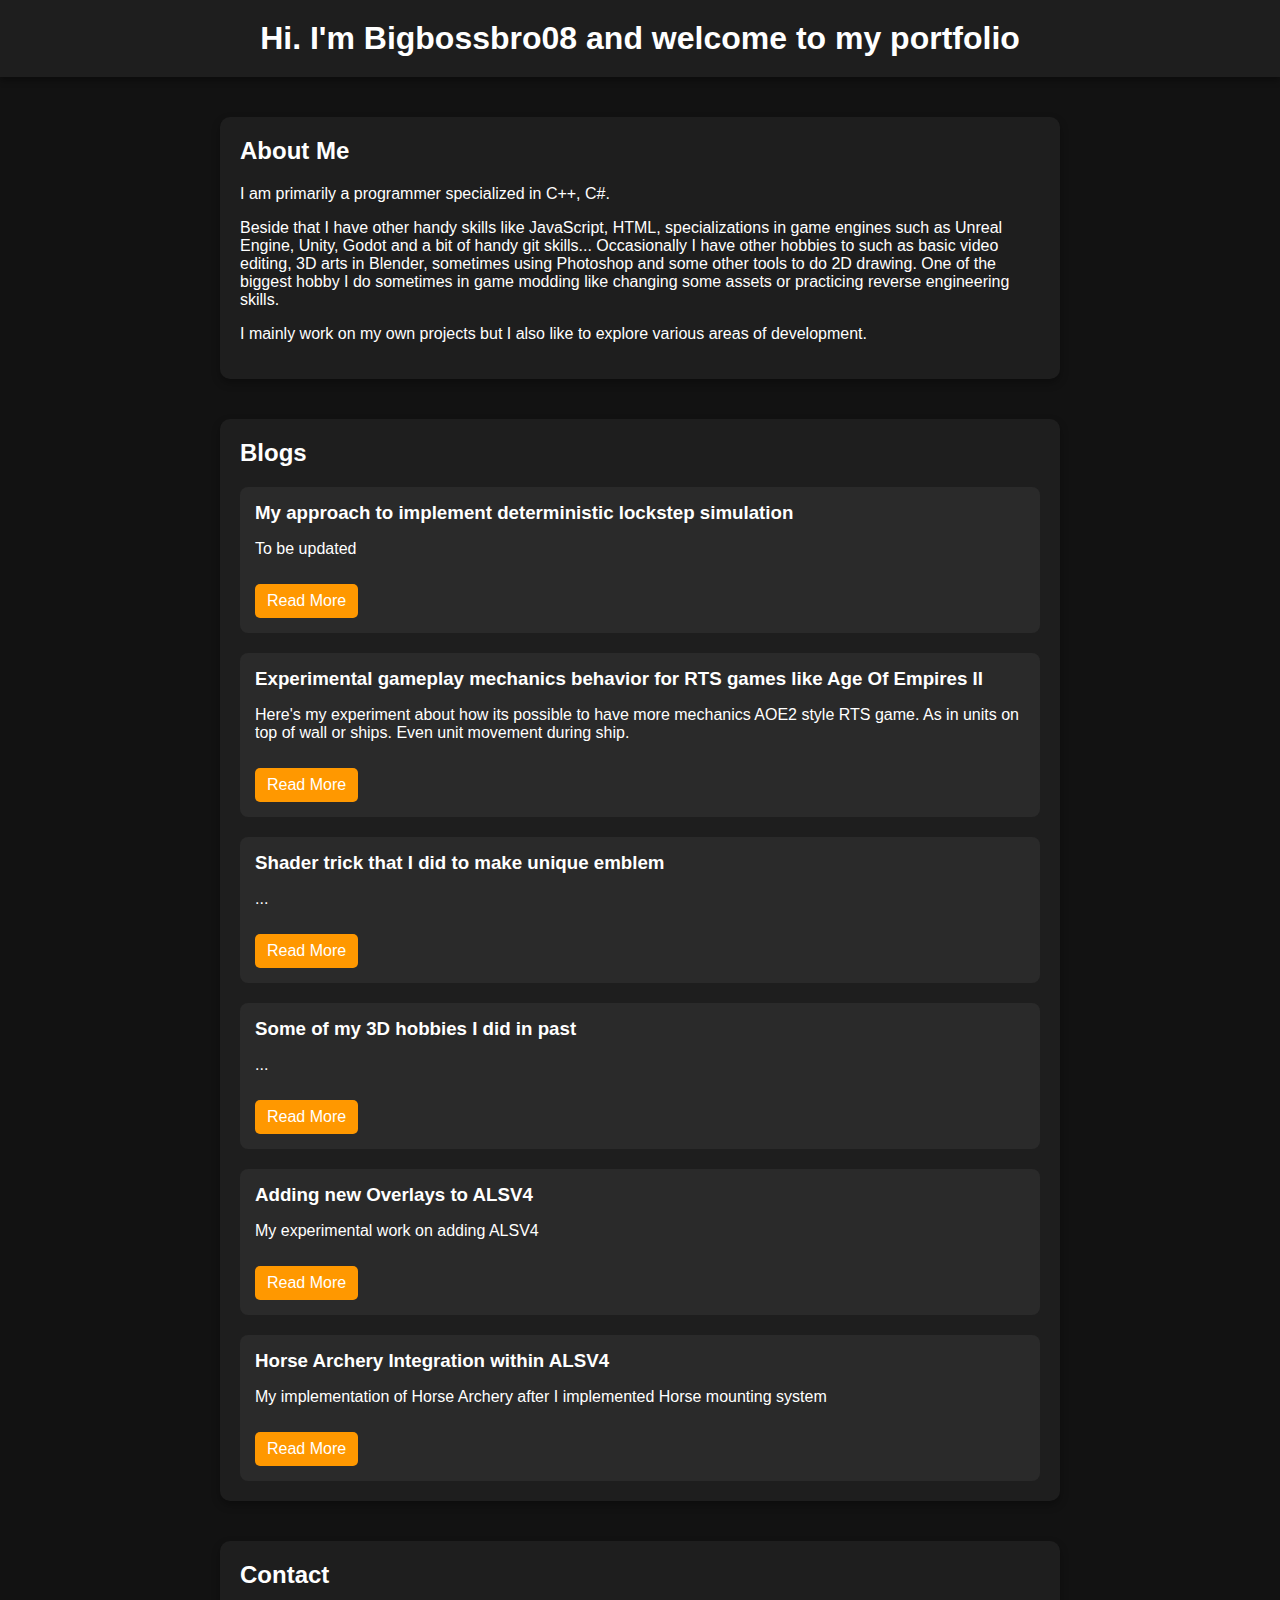
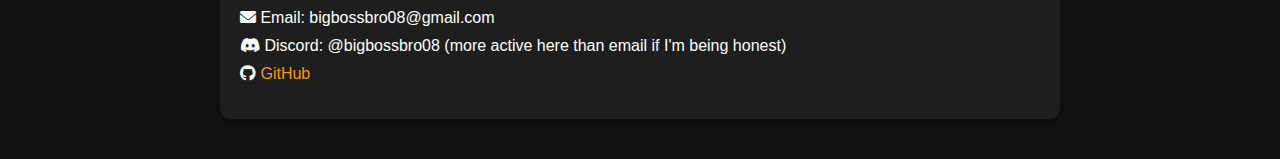
<file: index.html>
<!DOCTYPE html>
<html lang="en">
<head>
  <meta charset="UTF-8" />
  <meta name="viewport" content="width=device-width, initial-scale=1.0" />
  <meta name="description" content="Bigbossbro08 - Programmer, Game Developer, 3D Artist, and Animator." />
  <title>Bigbossbro08's Portfolio</title>
  <link rel="stylesheet" href="styles.css" />
  <link rel="stylesheet" href="https://cdnjs.cloudflare.com/ajax/libs/font-awesome/6.0.0/css/all.min.css" />
</head>
<body>
  <header>
    <h1>Hi. I'm Bigbossbro08 and welcome to my portfolio</h1>
  </header>

  <section id="about">
    <h2>About Me</h2>
    <p>
      I am primarily a programmer specialized in C++, C#. 
    </p>
    <p>
      Beside that I have other handy skills like JavaScript, HTML, specializations in game engines such as Unreal Engine, Unity, Godot and a bit of handy git skills...
      Occasionally I have other hobbies to such as basic video editing, 3D arts in Blender, sometimes using Photoshop and some other tools to do 2D drawing.
      One of the biggest hobby I do sometimes in game modding like changing some assets or practicing reverse engineering skills.
    </p>
    <p> I mainly work on my own projects but I also like to explore various areas of development. 
    </p>
  </section>

  <section id="projects">
    <h2>Blogs</h2>
    <div id="project-list">
      <!-- Projects will be loaded dynamically from JSON -->
    </div>
  </section>

  <section id="contact">
    <h2>Contact</h2>
    <ul>
      <li><i class="fa-solid fa-envelope"></i> Email: bigbossbro08@gmail.com</li>
      <li><i class="fa-brands fa-discord"></i> Discord: @bigbossbro08 (more active here than email if I'm being honest)</li>
      <li><i class="fa-brands fa-github"></i> <a href="https://github.com/bigbossbro08">GitHub</a></li>
    </ul>
  </section>

  <script src="index.js"></script>
</body>
</html>
</file>
<file: styles.css>
/* Global Styles */
body {
    font-family: Arial, sans-serif;
    background-color: #121212;
    color: #ffffff;
    margin: 0;
    padding: 0;
}

/* Header */
header {
    background: #1e1e1e;
    padding: 20px;
    text-align: center;
    box-shadow: 0 4px 6px rgba(0, 0, 0, 0.3);
}

header h1 {
    margin: 0;
}

/* Back Button */
.back-button {
    display: inline-block;
    margin: 15px 0;
    padding: 10px 15px;
    background: #ff9800;
    color: #ffffff;
    text-decoration: none;
    border-radius: 5px;
    transition: background 0.3s ease;
}

.back-button:hover {
    background: #e68900;
}

/* Sections */
section {
    max-width: 800px;
    margin: 40px auto;
    padding: 20px;
    background: #1e1e1e;
    border-radius: 10px;
    box-shadow: 0 4px 8px rgba(0, 0, 0, 0.3);
}

section h2 {
    margin-top: 0;
}

/* Project List and Cards */
#project-list {
    display: flex;
    flex-direction: column;
    gap: 20px;
}

.project {
    background: #2a2a2a;
    padding: 15px;
    border-radius: 8px;
    transition: transform 0.2s ease-in-out, box-shadow 0.2s ease-in-out;
}

.project:hover {
    transform: translateY(-5px);
    box-shadow: 0 6px 12px rgba(255, 255, 255, 0.1);
}

.project h3 {
    margin: 0 0 10px;
}

.read-more {
    display: inline-block;
    margin-top: 10px;
    padding: 8px 12px;
    background: #ff9800;
    color: #ffffff;
    text-decoration: none;
    border-radius: 5px;
    transition: background 0.3s ease;
}

.read-more:hover {
    background: #e68900;
}

/* Markdown Content Styling (for blog.html) */
#blog-content h1, 
#blog-content h2, 
#blog-content h3 {
    color: #ff9800;
}

#blog-content p {
    line-height: 1.6;
}

#blog-content img {
    display: block;         /* Remove inline spacing */
    max-width: 100%;        /* Image won't exceed container width */
    height: auto;           /* Maintain aspect ratio */
    object-fit: contain;    /* Scale the image to be fully visible within the container */
    margin: 10px auto;      /* Center the image and add vertical spacing */
}

/* Video Container for Responsive Embed */
.video-container {
    position: relative;
    width: 100%;
    max-width: 560px; /* Adjust as needed */
    margin: 20px auto;
    height: 0;
    padding-bottom: 56.25%; /* 16:9 aspect ratio */
}

.video-container iframe {
    position: absolute;
    top: 0;
    left: 0;
    width: 100%;
    height: 100%;
    border: 0;
}

/* Contact Section */
#contact ul {
    list-style: none;
    padding: 0;
}

#contact li {
    margin: 10px 0;
}

#contact a {
    color: #ff9800;
    text-decoration: none;
    transition: color 0.3s ease;
}

#contact a:hover {
    color: #e68900;
}

/* Footer */
footer {
    text-align: center;
    padding: 20px;
    background: #1e1e1e;
    margin-top: 40px;
    font-size: 0.9em;
}

/* Responsive Design */
@media (max-width: 768px) {
    section {
        width: 90%;
        margin: 20px auto;
    }
}
</file>
